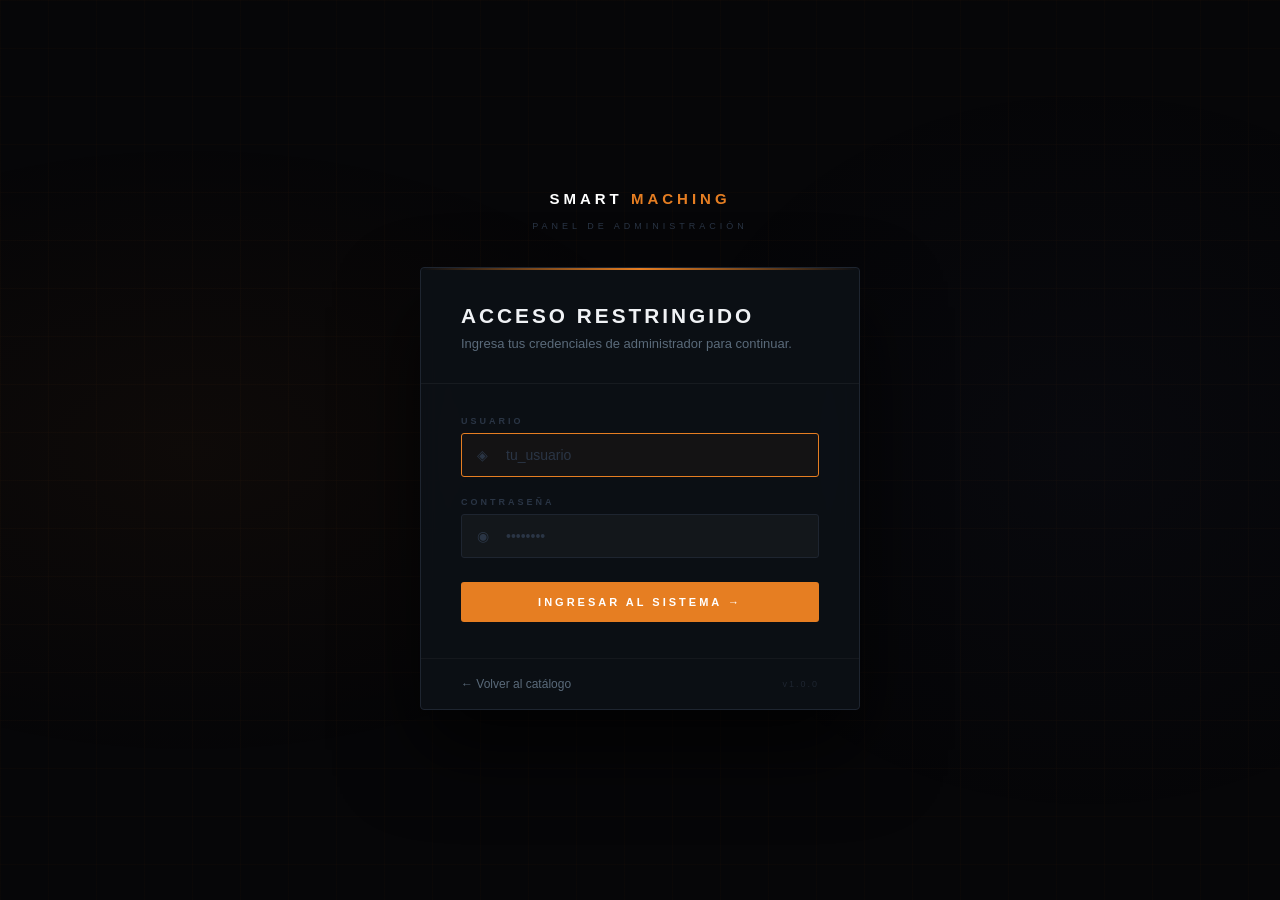
<file: login/login.html>
<!DOCTYPE html>
<html lang="es">
<head>
  <meta charset="UTF-8"/>
  <meta name="viewport" content="width=device-width, initial-scale=1.0"/>
  <title>Acceso Admin — Smart Maching</title>
   <style>
    *, *::before, *::after { box-sizing:border-box; margin:0; padding:0; }
    :root {
      --orange:#e67e22; --bg:#060608; --bg2:#0d1117; --bg3:#0a0d12;
      --border:#1e2530; --text:#f0f2f5; --muted:#5a6a7a; --dim:#2a3545;
    }
    body {
      background: var(--bg);
      color: var(--text);
      font-family: 'Syne', sans-serif;
      min-height: 100vh;
      display: flex;
      align-items: center;
      justify-content: center;
      overflow: hidden;
    }

    /* Ambient bg */
    .bg-grid {
      position: fixed; inset: 0; pointer-events: none; z-index: 0;
      background-image:
        linear-gradient(rgba(230,126,34,.025) 1px, transparent 1px),
        linear-gradient(90deg, rgba(230,126,34,.025) 1px, transparent 1px);
      background-size: 48px 48px;
    }
    .bg-glow {
      position: fixed; inset: 0; pointer-events: none; z-index: 0;
      background:
        radial-gradient(ellipse 60% 50% at 15% 50%, rgba(230,126,34,.04) 0%, transparent 70%),
        radial-gradient(ellipse 50% 60% at 85% 50%, rgba(100,120,200,.03) 0%, transparent 70%);
    }

    /* Card */
    .login-wrap {
      position: relative; z-index: 1;
      width: min(440px, 94vw);
      animation: slideUp .5s cubic-bezier(.16,1,.3,1) forwards;
    }
    @keyframes slideUp { from{opacity:0;transform:translateY(30px)} to{opacity:1;transform:translateY(0)} }

    .login-top {
      text-align: center;
      margin-bottom: 36px;
    }
    .login-logo {
      font-family: 'Orbitron', sans-serif;
      font-size: 15px; font-weight: 900; letter-spacing: 4px; color: #fff;
      display: inline-block; margin-bottom: 8px;
    }
    .login-logo span { color: var(--orange); }
    .login-top-label {
      color: var(--dim); font-size: 9px; font-family: 'Orbitron', sans-serif;
      letter-spacing: 4px; margin-top: 6px;
    }

    .login-card {
      background: rgba(13,17,23,.9);
      border: 1px solid var(--border);
      border-radius: 4px;
      overflow: hidden;
      box-shadow: 0 40px 80px rgba(0,0,0,.7);
      backdrop-filter: blur(12px);
      position: relative;
    }

    /* top accent line */
    .login-card::before {
      content: '';
      position: absolute; top: 0; left: 0; right: 0; height: 2px;
      background: linear-gradient(90deg, transparent, var(--orange), transparent);
    }

    .login-header {
      padding: 36px 40px 28px;
      border-bottom: 1px solid rgba(255,255,255,.05);
    }
    .login-header h1 {
      font-family: 'Orbitron', sans-serif;
      font-size: 1.3rem; font-weight: 700; letter-spacing: 3px; color: var(--text);
      margin-bottom: 6px;
    }
    .login-header p {
      font-size: 13px; color: var(--muted); line-height: 1.6;
    }

    .login-body { padding: 32px 40px 36px; display: flex; flex-direction: column; gap: 20px; }

    .field { display: flex; flex-direction: column; gap: 7px; }
    .field label {
      font-family: 'Orbitron', sans-serif;
      font-size: 9px; font-weight: 700; letter-spacing: 3px;
      color: var(--dim); text-transform: uppercase;
    }
    .field-input-wrap { position: relative; }
    .field-icon {
      position: absolute; left: 16px; top: 50%; transform: translateY(-50%);
      color: var(--dim); font-size: 14px; pointer-events: none;
    }
    .field input {
      width: 100%;
      background: rgba(255,255,255,.03);
      border: 1px solid var(--border);
      border-radius: 3px;
      color: var(--text);
      padding: 13px 16px 13px 44px;
      font-size: 14px; font-family: 'Syne', sans-serif;
      outline: none;
      transition: border-color .2s, background .2s;
    }
    .field input::placeholder { color: #2a3545; }
    .field input:focus {
      border-color: var(--orange);
      background: rgba(230,126,34,.04);
    }

    /* Error */
    .error-msg {
      display: none;
      background: rgba(192,57,43,.12);
      border: 1px solid rgba(192,57,43,.3);
      border-radius: 3px;
      padding: 12px 16px;
      font-family: 'Orbitron', sans-serif;
      font-size: 10px; letter-spacing: 1.5px; color: #e05555;
    }
    .error-msg.show { display: block; animation: fadeIn .2s ease; }
    @keyframes fadeIn { from{opacity:0} to{opacity:1} }

    .btn-login {
      width: 100%;
      background: var(--orange); color: #fff; border: none;
      padding: 14px; font-size: 11px; font-weight: 700; letter-spacing: 3px;
      cursor: pointer; font-family: 'Orbitron', sans-serif; border-radius: 3px;
      text-transform: uppercase; position: relative; overflow: hidden;
      transition: opacity .2s; margin-top: 4px;
    }
    .btn-login:hover { opacity: .9; }
    .btn-login:disabled { opacity: .5; cursor: not-allowed; }
    .btn-login .btn-spinner {
      display: none; width: 16px; height: 16px;
      border: 2px solid rgba(255,255,255,.3); border-top-color: #fff;
      border-radius: 50%; animation: spin .6s linear infinite;
      margin: 0 auto;
    }
    @keyframes spin { to { transform: rotate(360deg); } }
    .btn-login.loading .btn-text { display: none; }
    .btn-login.loading .btn-spinner { display: block; }

    .login-footer {
      padding: 18px 40px; border-top: 1px solid rgba(255,255,255,.04);
      display: flex; justify-content: space-between; align-items: center;
    }
    .login-footer a {
      font-size: 12px; color: var(--muted); text-decoration: none;
      font-family: 'Syne', sans-serif; transition: color .2s;
    }
    .login-footer a:hover { color: #c0d0e0; }
    .login-ver {
      font-family: 'Orbitron', sans-serif; font-size: 9px;
      color: #1e2530; letter-spacing: 2px;
    }
  </style>
</head>
<body>

<div class="bg-grid"></div>
<div class="bg-glow"></div>

<div class="login-wrap">
  <div class="login-top">
    <div class="login-logo">SMART <span>MACHING</span></div>
    <div class="login-top-label">PANEL DE ADMINISTRACIÓN</div>
  </div>

  <div class="login-card">
    <div class="login-header">
      <h1>ACCESO RESTRINGIDO</h1>
      <p>Ingresa tus credenciales de administrador para continuar.</p>
    </div>

    <div class="login-body">
      <div class="error-msg" id="errorMsg">⚠ &nbsp;Usuario o contraseña incorrectos</div>

      <div class="field">
        <label>Usuario</label>
        <div class="field-input-wrap">
          <span class="field-icon">◈</span>
          <input type="text" id="username" placeholder="tu_usuario" autocomplete="username" autofocus/>
        </div>
      </div>

      <div class="field">
        <label>Contraseña</label>
        <div class="field-input-wrap">
          <span class="field-icon">◉</span>
          <input type="password" id="password" placeholder="••••••••" autocomplete="current-password"/>
        </div>
      </div>

      <button class="btn-login" id="btnLogin" onclick="doLogin()">
        <span class="btn-text">INGRESAR AL SISTEMA →</span>
        <div class="btn-spinner"></div>
      </button>
    </div>

    <div class="login-footer">
      <a href="../html/catalogo.html">← Volver al catálogo</a>
      <span class="login-ver">v1.0.0</span>
    </div>
  </div>
</div>

<script>
  // Verificar si ya hay sesión activa
  fetch('api.php?action=me')
    .then(r => r.json())
    .then(res => { if (res.ok) window.location.href = 'admin.php'; })
    .catch(() => {});

  async function doLogin() {
    const username = document.getElementById('username').value.trim();
    const password = document.getElementById('password').value.trim();
    const btn      = document.getElementById('btnLogin');
    const errEl    = document.getElementById('errorMsg');

    if (!username || !password) {
      errEl.textContent = '⚠  Completa todos los campos.';
      errEl.classList.add('show');
      return;
    }

    btn.classList.add('loading');
    btn.disabled = true;
    errEl.classList.remove('show');

    try {
      const res  = await fetch('api.php?action=login', {
        method: 'POST',
        headers: { 'Content-Type': 'application/json' },
        body: JSON.stringify({ username, password })
      });
      const data = await res.json();

      if (data.ok) {
        window.location.href = 'admin.php';
      } else {
        errEl.textContent = '⚠  ' + (data.error || 'Credenciales incorrectas.');
        errEl.classList.add('show');
      }
    } catch {
      errEl.textContent = '⚠  No se pudo conectar al servidor.';
      errEl.classList.add('show');
    }

    btn.classList.remove('loading');
    btn.disabled = false;
  }

  // Enter key
  ['username','password'].forEach(id =>
    document.getElementById(id).addEventListener('keydown', e => { if (e.key === 'Enter') doLogin(); })
  );
</script>
</body>
</html>
</file>
